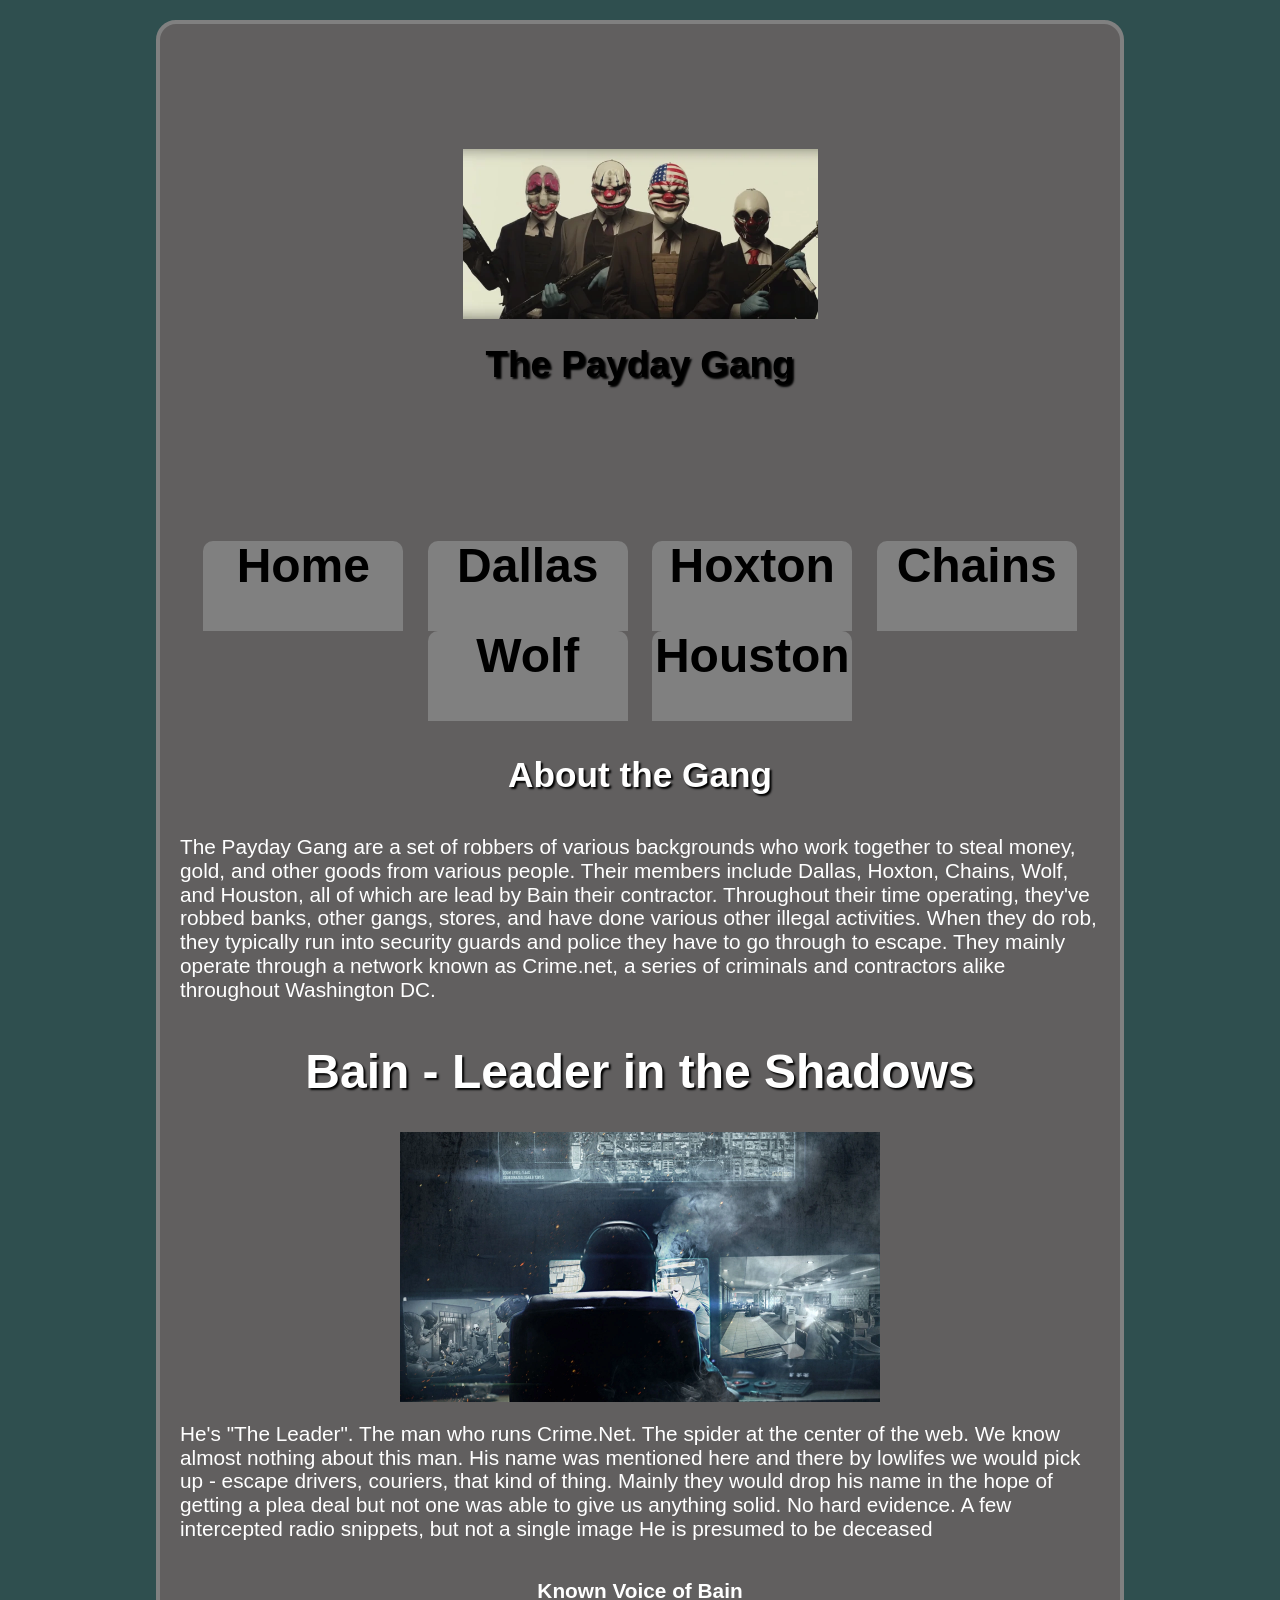
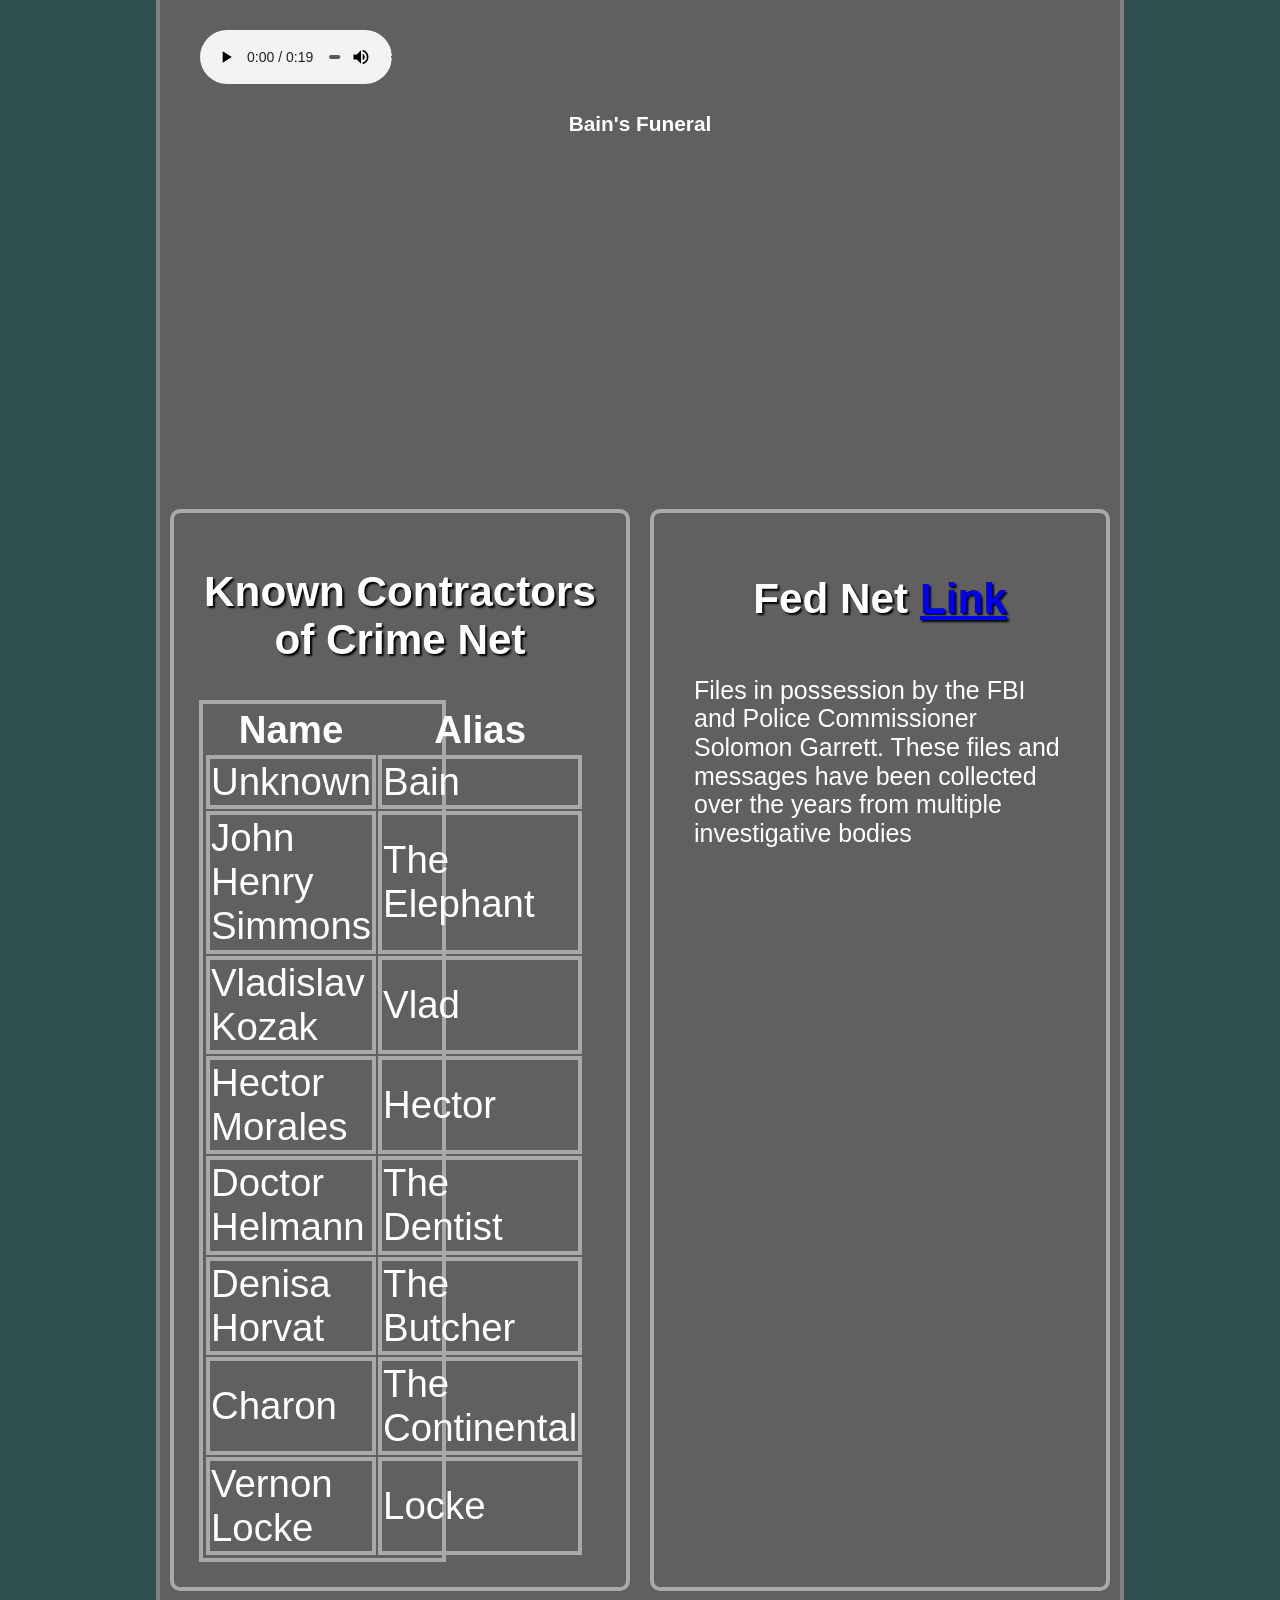
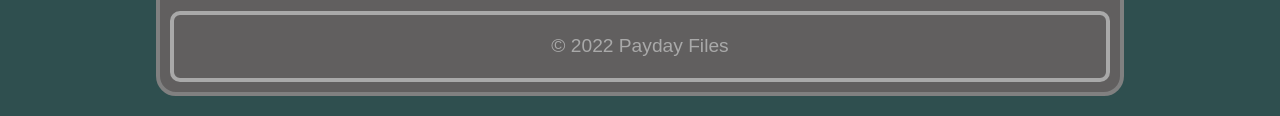
<file: Final Project/Index.html>
<!DOCTYPE html>
<html lang="en">
<head>
    <meta charset="UTF-8">
    <meta http-equiv="X-UA-Compatible" content="IE=edge">
    <meta name="viewport" content="width=device-width, initial-scale=1.0">
    <title>Document</title>
    <link rel="shortcut icon" type="image/x-icon" href="images/favicon.ico">
    <link rel="stylesheet" href="CSS/normalize.css">
    <link rel="stylesheet" href="CSS/styles.css">
    <link rel="preconnect" href="https://fonts.googleapis.com">
<link rel="preconnect" href="https://fonts.gstatic.com" crossorigin>
<link href="https://fonts.googleapis.com/css2?family=Roboto+Mono:wght@200&display=swap" rel="stylesheet">
</head>
<body>
    <div id="container">
        <header>
            <div class="top">
            <img src="images/Payday_2_Gang.webp" alt="The Gang">
        </div>
            <h1>The Payday Gang</h1>
        </header>
        <Nav>
            <a class="active" href="Index.html">Home</a>
            <a href="Dallas.html">Dallas</a>
            <a href="Hoxton.html">Hoxton</a>
            <a href="Chains.html">Chains</a>
            <a href="Wolf.html">Wolf</a>
            <a href="Houston.html">Houston</a>

    
        </Nav>
        <div id="upper_flex">
    <main>
            <h2>About the Gang</h2>
            <p>The Payday Gang are a set of robbers of various backgrounds who work together to steal money, gold, and other goods from various people. Their members include Dallas, Hoxton, Chains, Wolf, and Houston, all of which are lead by Bain their contractor. Throughout their time operating, they've robbed banks, other gangs, stores, and have done various other illegal activities. When they do rob, they typically run into security guards and police they have to go through to escape. They mainly operate through a network known as Crime.net, a series of criminals and contractors alike throughout Washington DC.</p>
      
            <h1>Bain - Leader in the Shadows</h1>
            <img src="images/Bain1.webp" alt="The Mastermind">
    
            <p>He's "The Leader". The man who runs Crime.Net. The spider at the center of the web. We know almost nothing about this man. His name was mentioned here and there by lowlifes we would pick up - escape drivers, couriers, that kind of thing. Mainly they would drop his name in the hope of getting a plea deal but not one was able to give us anything solid. No hard evidence. A few intercepted radio snippets, but not a single image

                He is presumed to be deceased
            </p>
    
            <h4>Known Voice of Bain</h4>

            <audio src="Audio/Bainquote.mp3" controls></audio>

            <h4>Bain's Funeral</h4>
            <iframe width="560" height="315" src="https://www.youtube.com/embed/lRUgrEwrlAU" title="YouTube video player" frameborder="0" allow="accelerometer; autoplay; clipboard-write; encrypted-media; gyroscope; picture-in-picture" allowfullscreen></iframe>
     
        </div>

        <div id="lower_flex">
            <div class="col">

            <h2>Known Contractors of Crime Net</h2>
           
            <table>
             <tr>
                <th>Name</th>
                <th>Alias</th>
            </tr>

            <tr>
                <td>Unknown</td>
                <td>Bain</td>
            </tr>

            <tr>
                <td>John Henry Simmons</td>
                <td>The Elephant</td>
            </tr>
            <tr>
                <td>Vladislav Kozak</td>
                <td>Vlad</td>
            </tr>

            <tr>
                <td>Hector Morales</td>
                <td>Hector</td>
            </tr>

            <tr>
                <td>Doctor Helmann</td>
                <td>The Dentist</td>
            </tr>

            <tr>
                <td>Denisa Horvat</td>
                <td>The Butcher</td>
            </tr>

            <tr>
                <td>Charon</td>
                <td>The Continental</td>
            </tr>

            <tr>
                <td>Vernon Locke</td>
                <td>Locke</td>
            </tr>
            </table>
        </div>

                <div class="col">

            <h3> Fed Net <a href="http://fbi.paydaythegame.com">Link</a>
            </h3> 
            <p>Files in possession by the FBI and Police Commissioner Solomon Garrett. These files and messages have been collected over the years from multiple investigative bodies</p>
              </div>
        </div>

     </main>
        <footer>&copy; 2022 Payday Files</footer>
        </div>
        
    
</body>
</html>
</file>
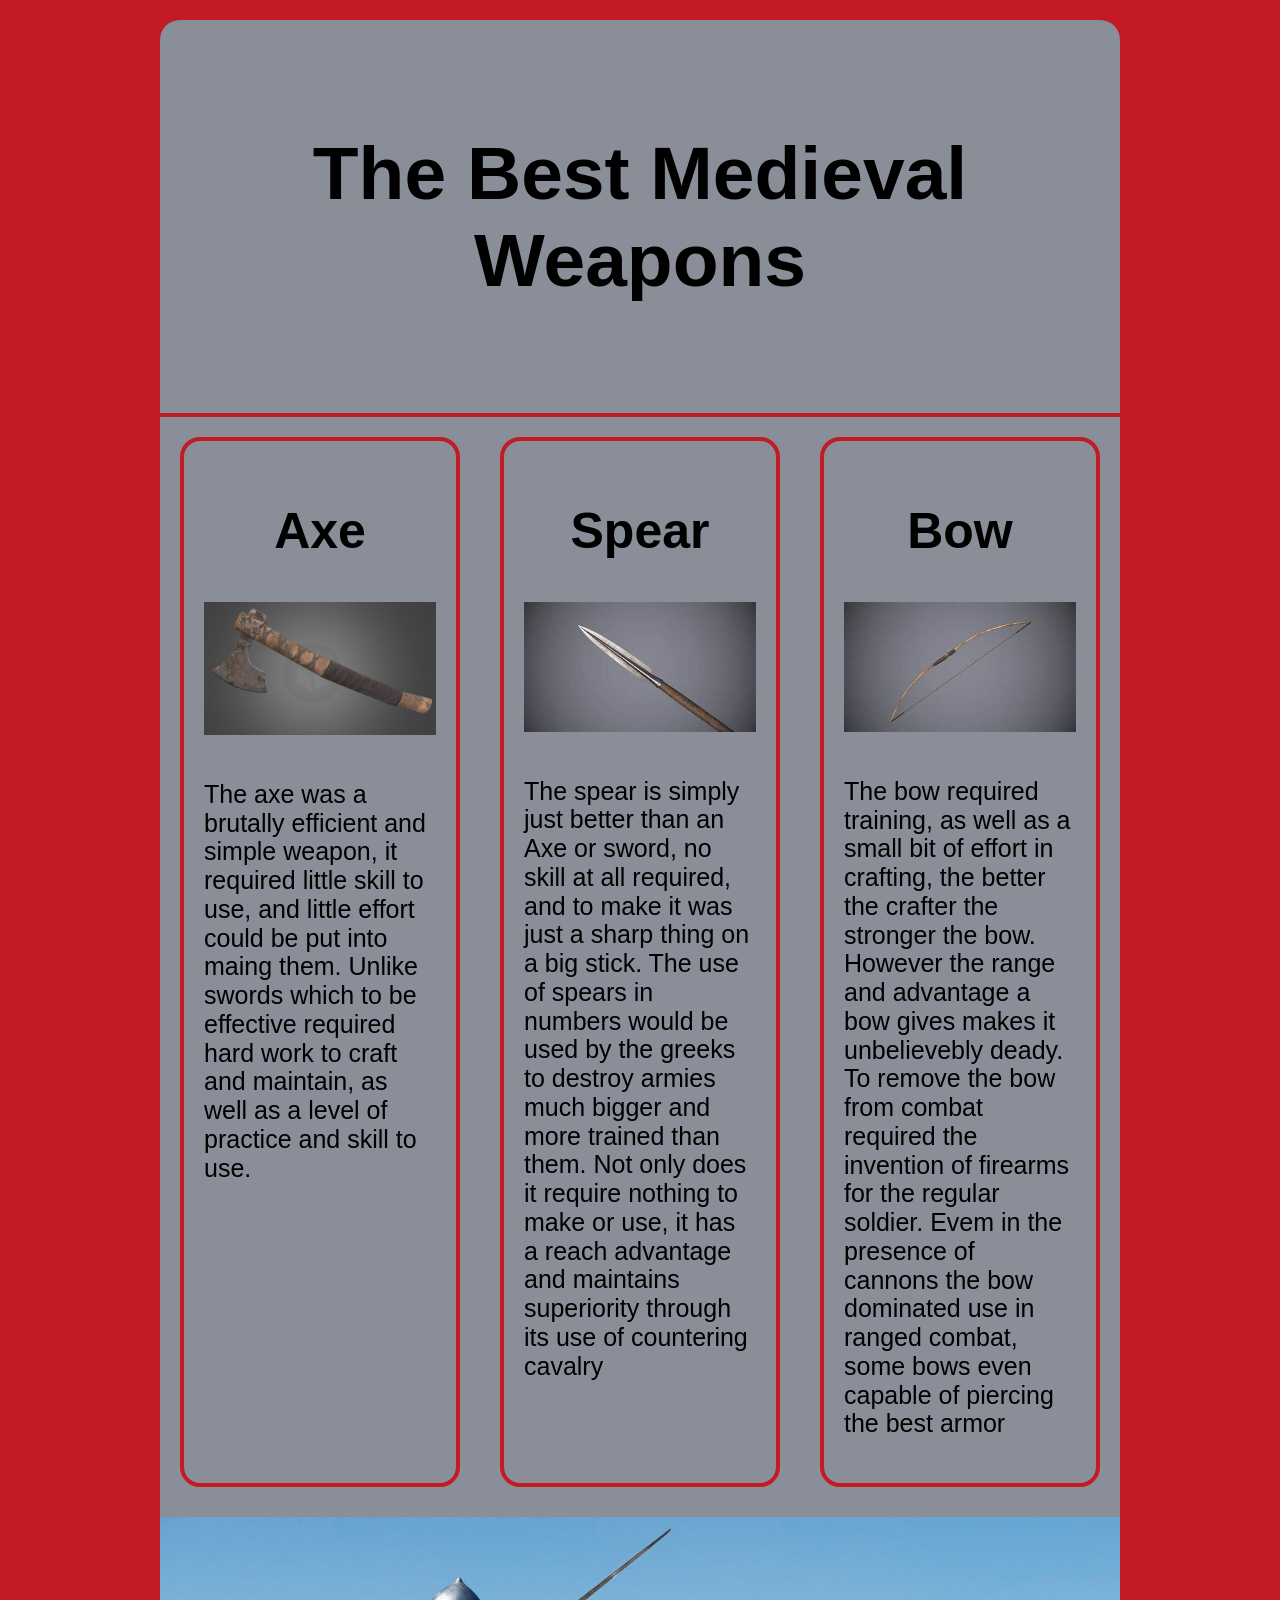
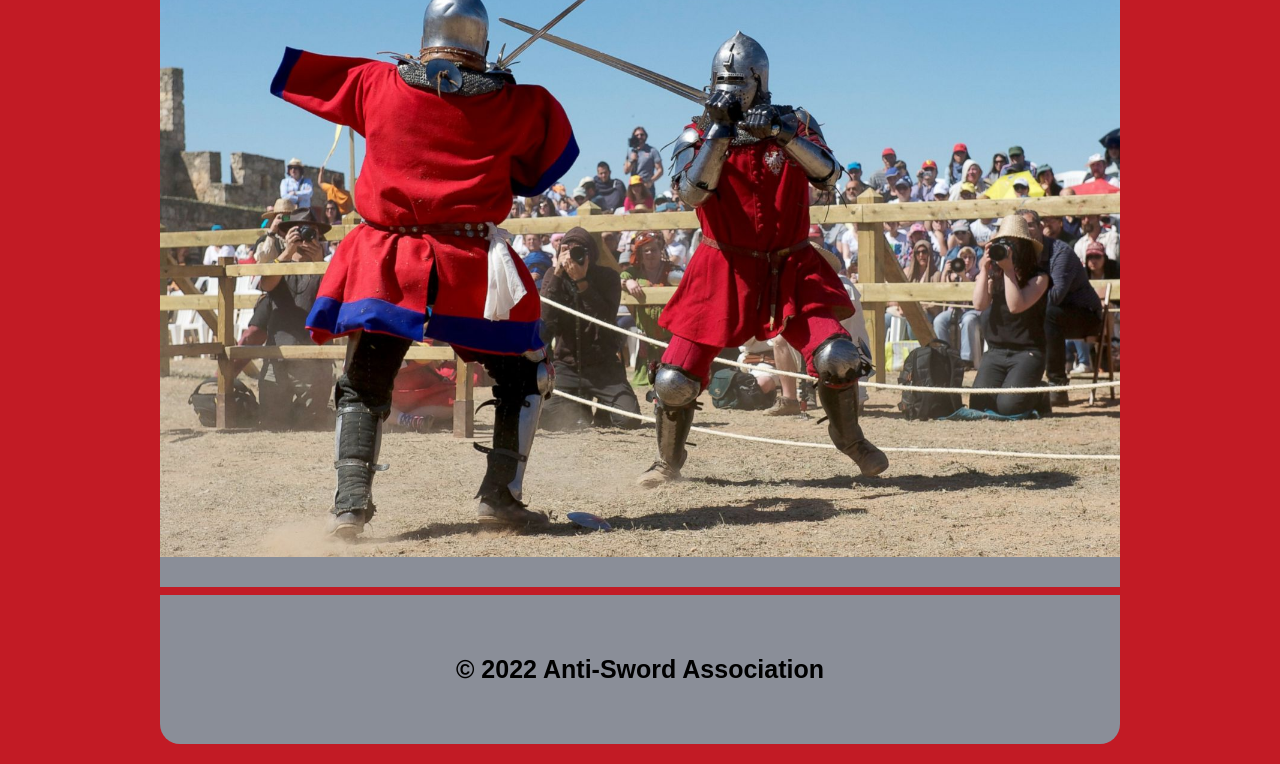
<file: lecture3/index.html>
<!DOCTYPE html>
<html lang="en">
<head>
    <title>CSS Flexbox</title>
    <meta charset="UTF-8">
    <meta http-equiv="X-UA-Compatible" content="IE=edge">
    <meta name="viewport" content="width=device-width, initial-scale=1.0">
    <link rel="preconnect" href="https://fonts.googleapis.com">
    <link rel="preconnect" href="https://fonts.gstatic.com" crossorigin>
    <link href="https://fonts.googleapis.com/css2?family=Rubik:wght@300&display=swap" rel="stylesheet">
    <link rel="stylesheet" href="css/normalize.css">
    <link rel="stylesheet" href="css/styles.css">
</head>
<body>
    <div id="container">
        <header>
            <h1>The Best Medieval Weapons</h1>
        </header>
        <main>
            <div id="flex">
              <div class="col" >
                  <h2>Axe</h2>
                  <img src="images/Axe.jpg" alt="Axe">
                  <p>The axe was a brutally efficient and simple weapon, it required little skill to use, and little effort could be put into maing them. Unlike swords which to be effective required hard work to craft and maintain, as well as a level of practice and skill to use.   </p>
              </div>  
              <div class="col" >
                <h2>Spear</h2>
                <img src="images/spear.jpg" alt="Spear">
                <p>The spear is simply just better than an Axe or sword, no skill at all required, and to make it was just a sharp thing on a big stick. The use of spears in numbers would be used by the greeks to destroy armies much bigger and more trained than them. Not only does it require nothing to make or use, it has a reach advantage and maintains superiority through its use of countering cavalry</p>
              </div>
              <div class="col" >
                <h2>Bow</h2>
                <img src="images/th.jpg" alt="Bow">
                <p>The bow required training, as well as a small bit of effort in crafting, the better the crafter the stronger the bow. However the range and advantage a bow gives makes it unbelievebly deady. To remove the bow from combat required the invention of firearms for the regular soldier. Evem in the presence of cannons the bow dominated use in ranged combat, some bows even capable of piercing the best armor</p>
              </div>
            </div>
            <img class="main img" src="images/Battle.jpg" alt="Battle">
        </main>
        <Footer>
            &copy; 2022 Anti-Sword Association
        </Footer>
    </div>

</body>
</html>
</file>
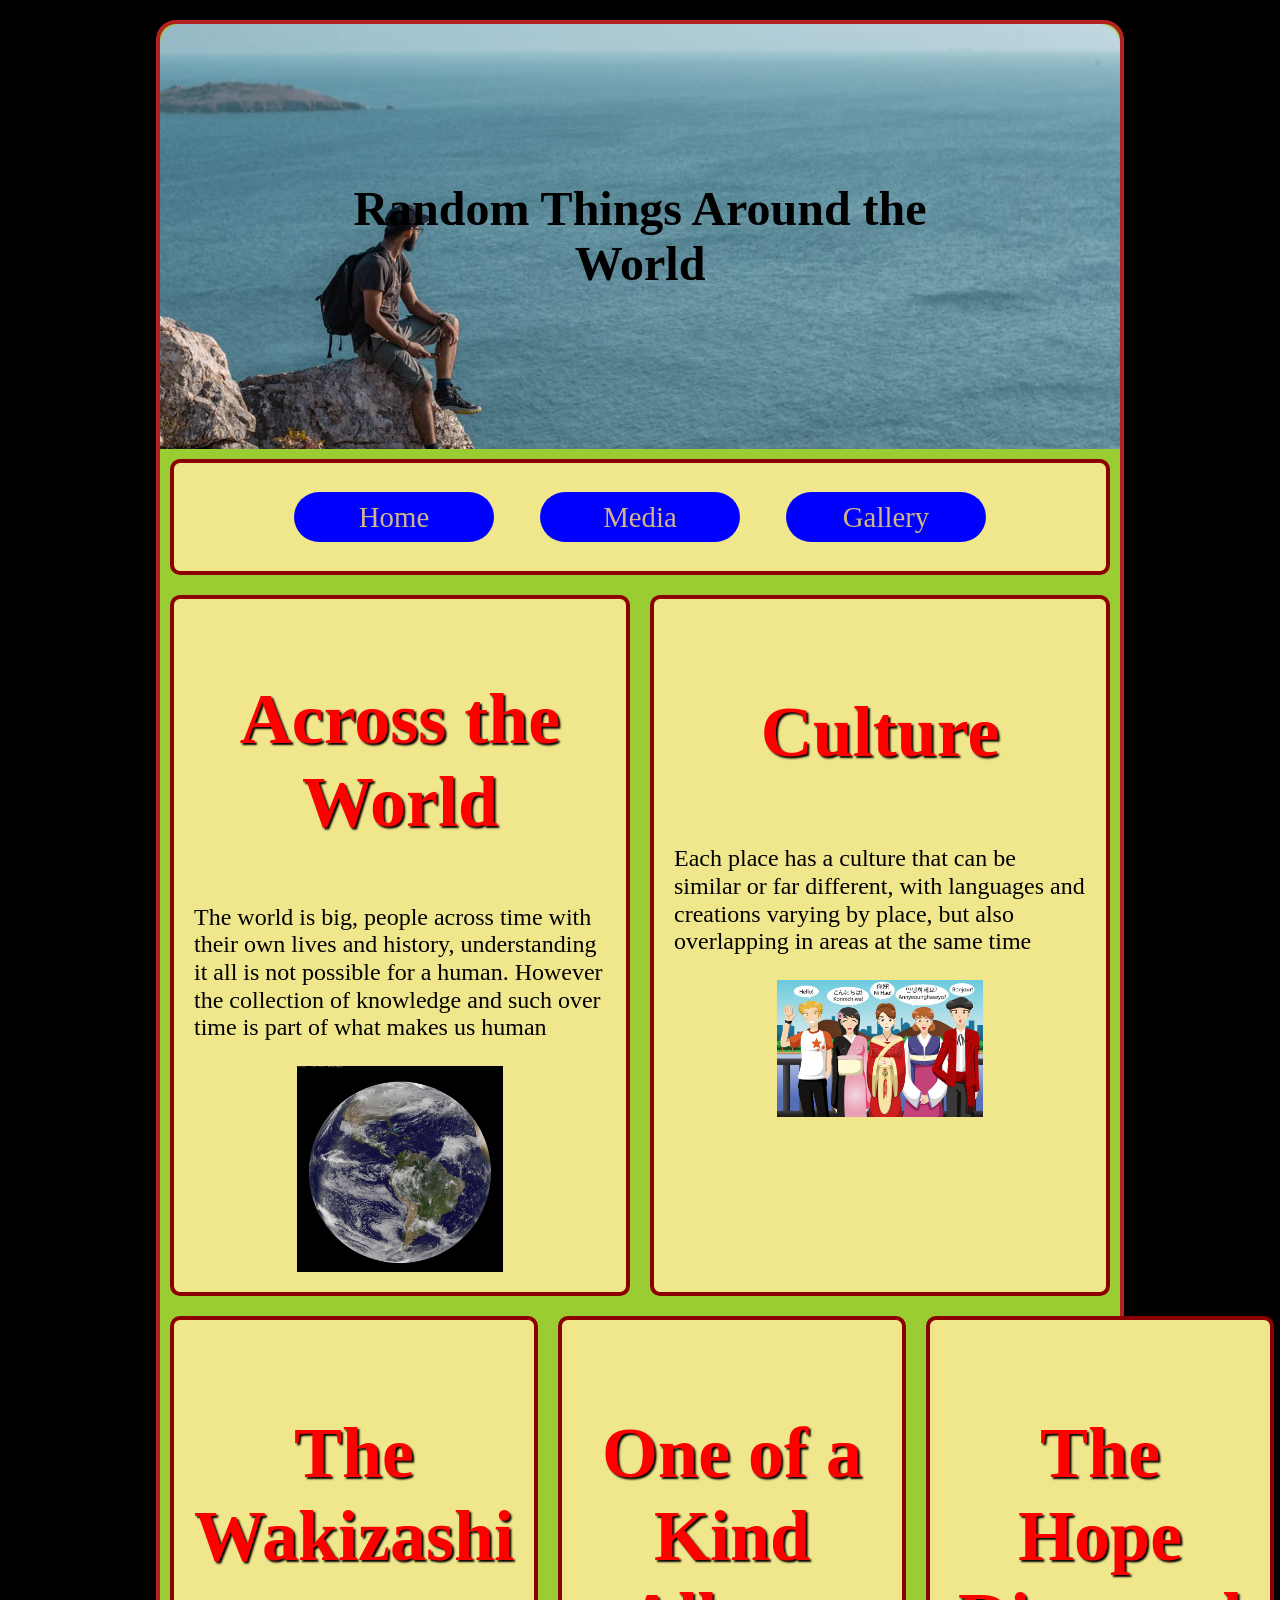
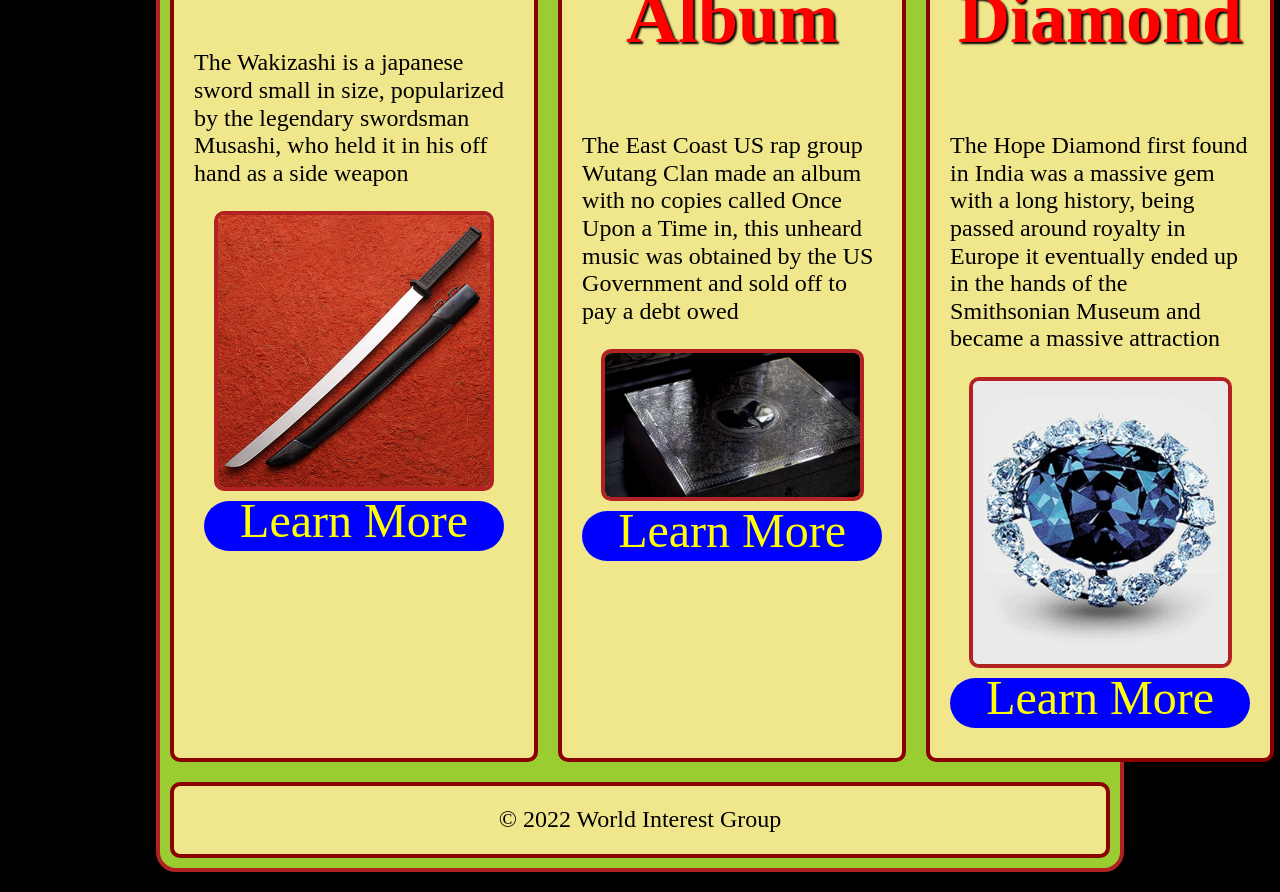
<file: lecture4/Index.html>
<!DOCTYPE html>
<html lang="en">
<head>
    <meta charset="UTF-8">
    <meta http-equiv="X-UA-Compatible" content="IE=edge">
    <meta name="viewport" content="width=device-width, initial-scale=1.0">
    <title>Random Things Around The World</title>
    <link rel="stylesheet" href="CSS/normalize.css">
    <link rel="stylesheet" href="CSS/styles.css">
</head>
<body>
    <div id="container">
    <header>
        <h1>Random Things Around the World</h1>
    </header>
    <nav>
        <ul>
            <li><a href="Index.html">Home</a></li>
            <li><a href="Media.html">Media</a></li>
            <li><a href="Gallery.html">Gallery</a></li>
        </ul>
    </nav>
    <main>
        <div id="upper_flex">
            <section>
                <h2>Across the World</h2>
                <p>The world is big, people across time with their own lives and history, understanding it all is not possible for a human. However the collection of knowledge and such over time is part of what makes us human</p>
                <img src="images/earth.jpg" alt="World">
            </section>
            <aside>
                <h3>Culture</h3>
                <p>Each place has a culture that can be similar or far different, with languages and creations varying by place, but also overlapping in areas at the same time</p>
                <img src="images/Culture.jpg" alt="Humanity">
            </aside>
        </div>

        <div id="lower_flex">
            <div class="col">
                <h3>The Wakizashi</h3>
                <p>The Wakizashi is a japanese sword small in size, popularized by the legendary swordsman Musashi, who held it in his off hand as a side weapon</p>
                <img src="images/wakizashi.jpeg" alt="Sword">
                <a class="button" href="Media.html">Learn More</a>
            </div>
            <div class="col">
                <h3>One of a Kind Album</h3>
                <p>The East Coast US rap group Wutang Clan made an album with no copies called Once Upon a Time in, this unheard music was obtained by the US Government and sold off to pay a debt owed </p>
                <img src="images/wutang.jpg" alt="Rap">
                <a class="button" href="Media.html">Learn More</a>
            </div>
            <div class="col">
                <h3>The Hope Diamond</h3>
                <p>The Hope Diamond first found in India was a massive gem with a long history, being passed around royalty in Europe it eventually ended up in the hands of the Smithsonian Museum and became a massive attraction</p>
                <img src="images/Hope.jpg" alt="Diamond">
                <a class="button" href="Media.html">Learn More</a>
            </div>
        </div>
        </main>
        <footer>&copy; 2022 World Interest Group</footer>
    </div>
</body>
</html>
</file>
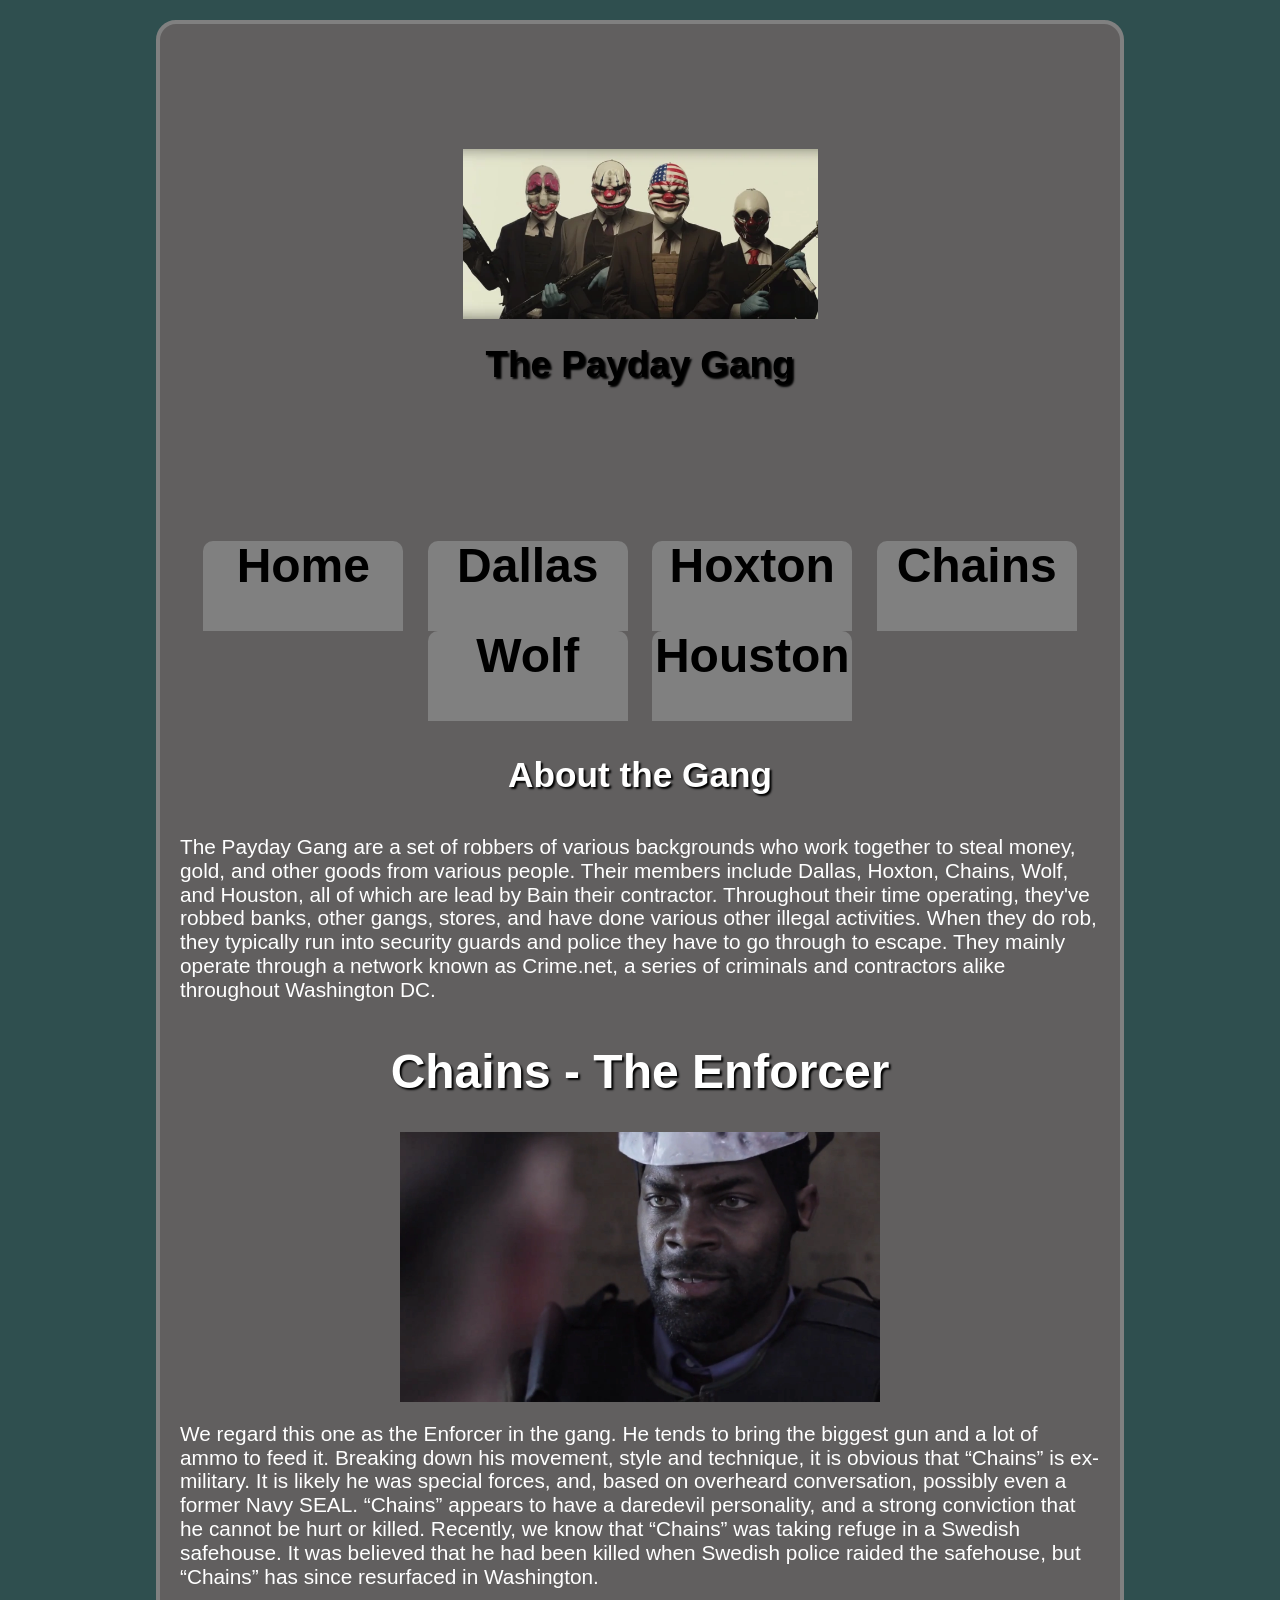
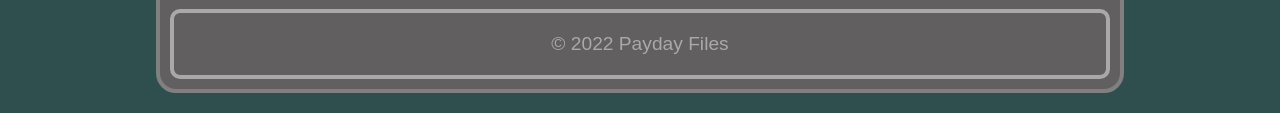
<file: Final Project/Chains.html>
<!DOCTYPE html>
<html lang="en">
<head>
    <meta charset="UTF-8">
    <meta http-equiv="X-UA-Compatible" content="IE=edge">
    <meta name="viewport" content="width=device-width, initial-scale=1.0">
    <title>Document</title>
    <link rel="shortcut icon" type="image/x-icon" href="images/favicon.ico">
    <link rel="stylesheet" href="CSS/normalize.css">
    <link rel="stylesheet" href="CSS/styles.css">
    <link rel="preconnect" href="https://fonts.googleapis.com">
<link rel="preconnect" href="https://fonts.gstatic.com" crossorigin>
<link href="https://fonts.googleapis.com/css2?family=Roboto+Mono:wght@200&display=swap" rel="stylesheet">
</head>
<body>
    <div id="container">
        <header>
            <img src="images/Payday_2_Gang.webp" alt="The Gang">
            <h1>The Payday Gang</h1>
        </header>
        <Nav>
            <a href="Index.html">Home</a>
            <a href="Dallas.html">Dallas</a>
            <a href="Hoxton.html">Hoxton</a>
            <a class="active" href="Chains.html">Chains</a>
            <a href="Wolf.html">Wolf</a>
            <a href="Houston.html">Houston</a>
    
        </Nav>
        <main>
            <h2>About the Gang</h2>
            <p>The Payday Gang are a set of robbers of various backgrounds who work together to steal money, gold, and other goods from various people. Their members include Dallas, Hoxton, Chains, Wolf, and Houston, all of which are lead by Bain their contractor. Throughout their time operating, they've robbed banks, other gangs, stores, and have done various other illegal activities. When they do rob, they typically run into security guards and police they have to go through to escape. They mainly operate through a network known as Crime.net, a series of criminals and contractors alike throughout Washington DC.</p>
    
            <h1>Chains - The Enforcer</h1>

            <div id="Images">

            <img src="images/Chainsweb.webp" alt="The Mastermind">
    
        </div>


            <p>We regard this one as the Enforcer in the gang. He tends to bring the biggest gun and a lot of ammo to feed it. Breaking down his movement, style and technique, it is obvious that “Chains” is ex-military. It is likely he was special forces, and, based on overheard conversation, possibly even a former Navy SEAL.

                “Chains” appears to have a daredevil personality, and a strong conviction that he cannot be hurt or killed.
                
                Recently, we know that “Chains” was taking refuge in a Swedish safehouse. It was believed that he had been killed when Swedish police raided the safehouse, but “Chains” has since resurfaced in Washington.</p>
        </main>
        <footer>&copy; 2022 Payday Files</footer>
        </div>
</body>
</html>
</file>
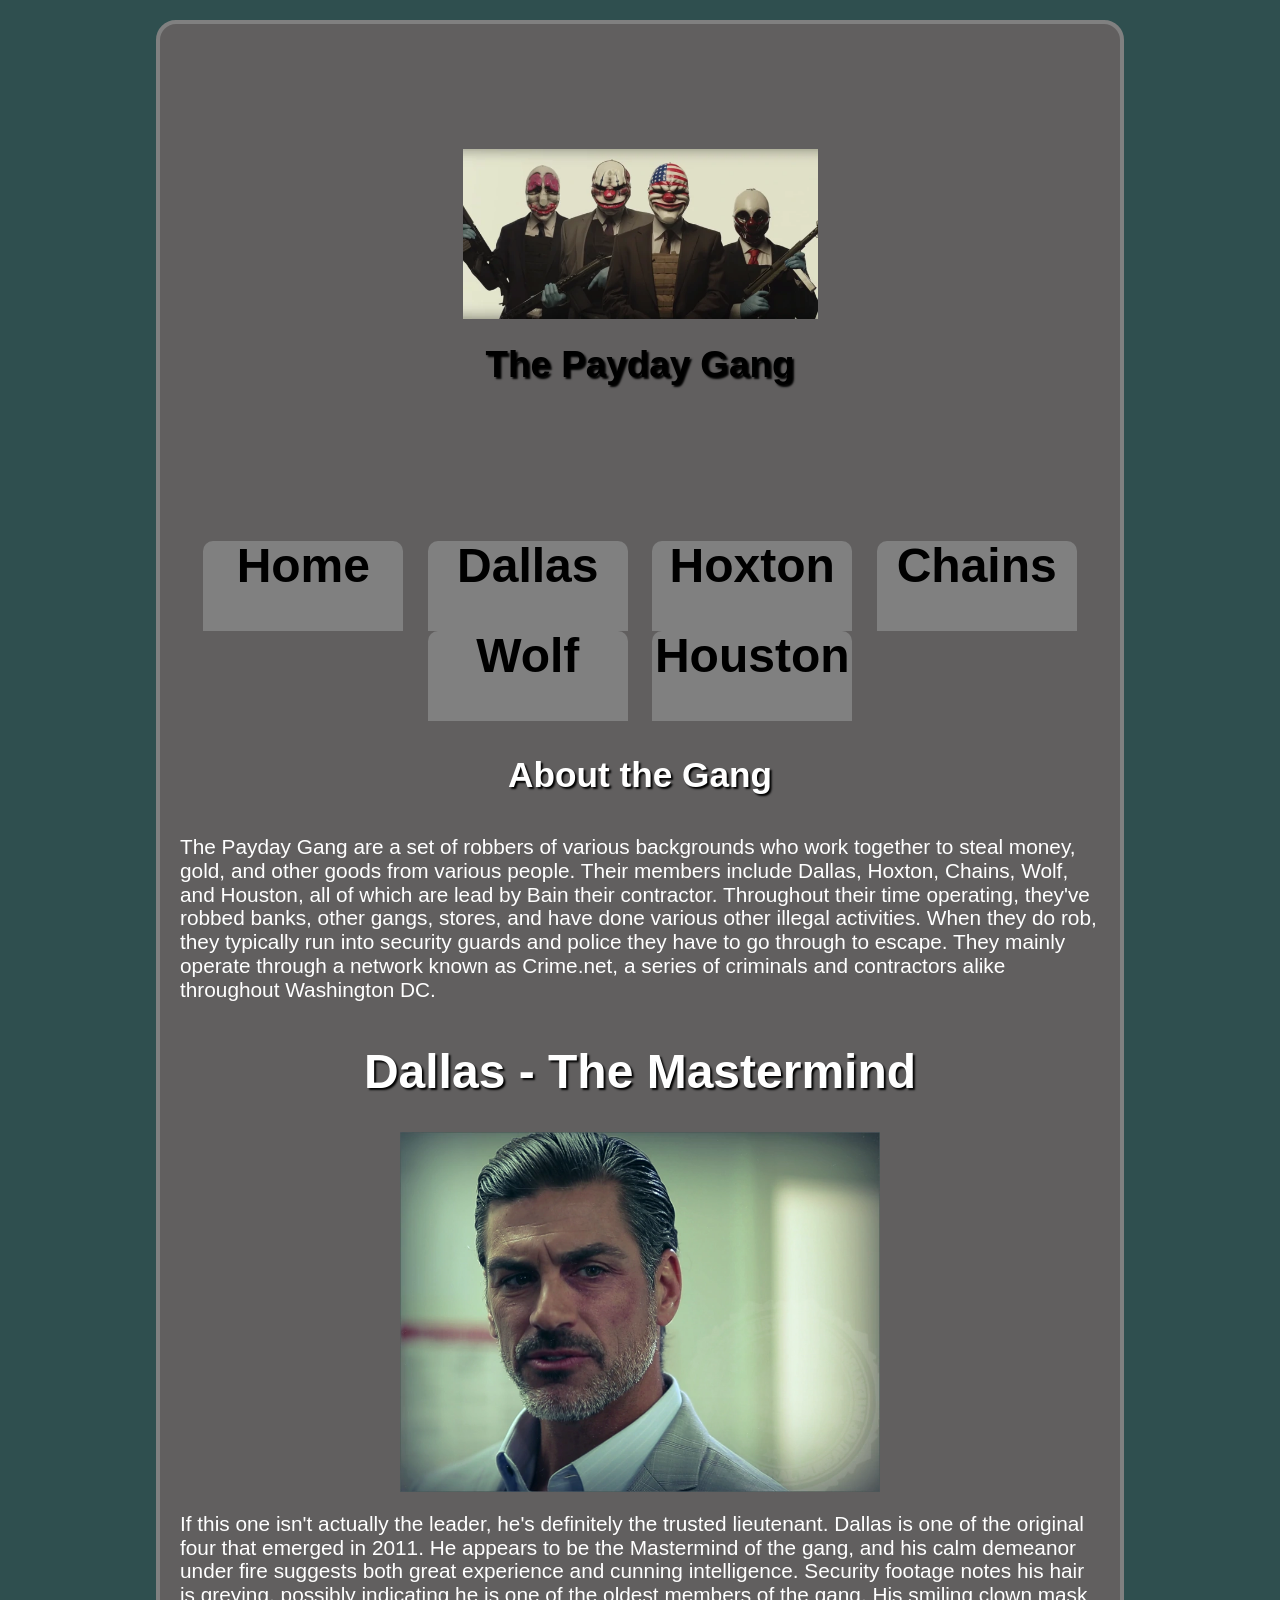
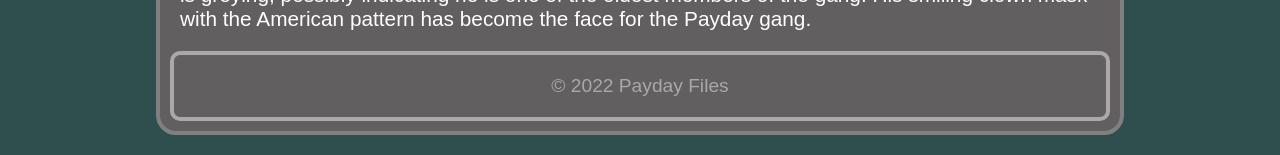
<file: Final Project/Dallas.html>
<!DOCTYPE html>
<html lang="en">
<head>
    <meta charset="UTF-8">
    <meta http-equiv="X-UA-Compatible" content="IE=edge">
    <meta name="viewport" content="width=device-width, initial-scale=1.0">
    <title>Document</title>
    <link rel="shortcut icon" type="image/x-icon" href="images/favicon.ico">
    <link rel="stylesheet" href="CSS/normalize.css">
    <link rel="stylesheet" href="CSS/styles.css">
    <link rel="preconnect" href="https://fonts.googleapis.com">
    <link rel="preconnect" href="https://fonts.gstatic.com" crossorigin>
    <link href="https://fonts.googleapis.com/css2?family=Roboto+Mono:wght@200&display=swap" rel="stylesheet">
</head>
<body>
    <div id="container">
        <header>
            <img src="images/Payday_2_Gang.webp" alt="The Gang">
            <h1>The Payday Gang</h1>
        </header>
        <Nav>
            <a href="Index.html">Home</a>
            <a class="active" href="Dallas.html">Dallas</a>
            <a href="Hoxton.html">Hoxton</a>
            <a href="Chains.html">Chains</a>
            <a href="Wolf.html">Wolf</a>
            <a href="Houston.html">Houston</a>

    
        </Nav>
        <main>
            <h2>About the Gang</h2>
            <p>The Payday Gang are a set of robbers of various backgrounds who work together to steal money, gold, and other goods from various people. Their members include Dallas, Hoxton, Chains, Wolf, and Houston, all of which are lead by Bain their contractor. Throughout their time operating, they've robbed banks, other gangs, stores, and have done various other illegal activities. When they do rob, they typically run into security guards and police they have to go through to escape. They mainly operate through a network known as Crime.net, a series of criminals and contractors alike throughout Washington DC.</p>
    
            <h1>Dallas - The Mastermind</h1>

            <img src="images/Dallas.webp" alt="The Mastermind">
    
        <p> If this one isn't actually the leader, he's definitely the trusted lieutenant. Dallas is one of the original four that emerged in 2011. He appears to be the Mastermind of the gang, and his calm demeanor under fire suggests both great experience and cunning intelligence.

         Security footage notes his hair is greying, possibly indicating he is one of the oldest members of the gang.
    
         His smiling clown mask with the American pattern has become the face for the Payday gang.</p>    
        </main>
        <footer>&copy; 2022 Payday Files</footer>
        </div>
</body>
</html>
</file>
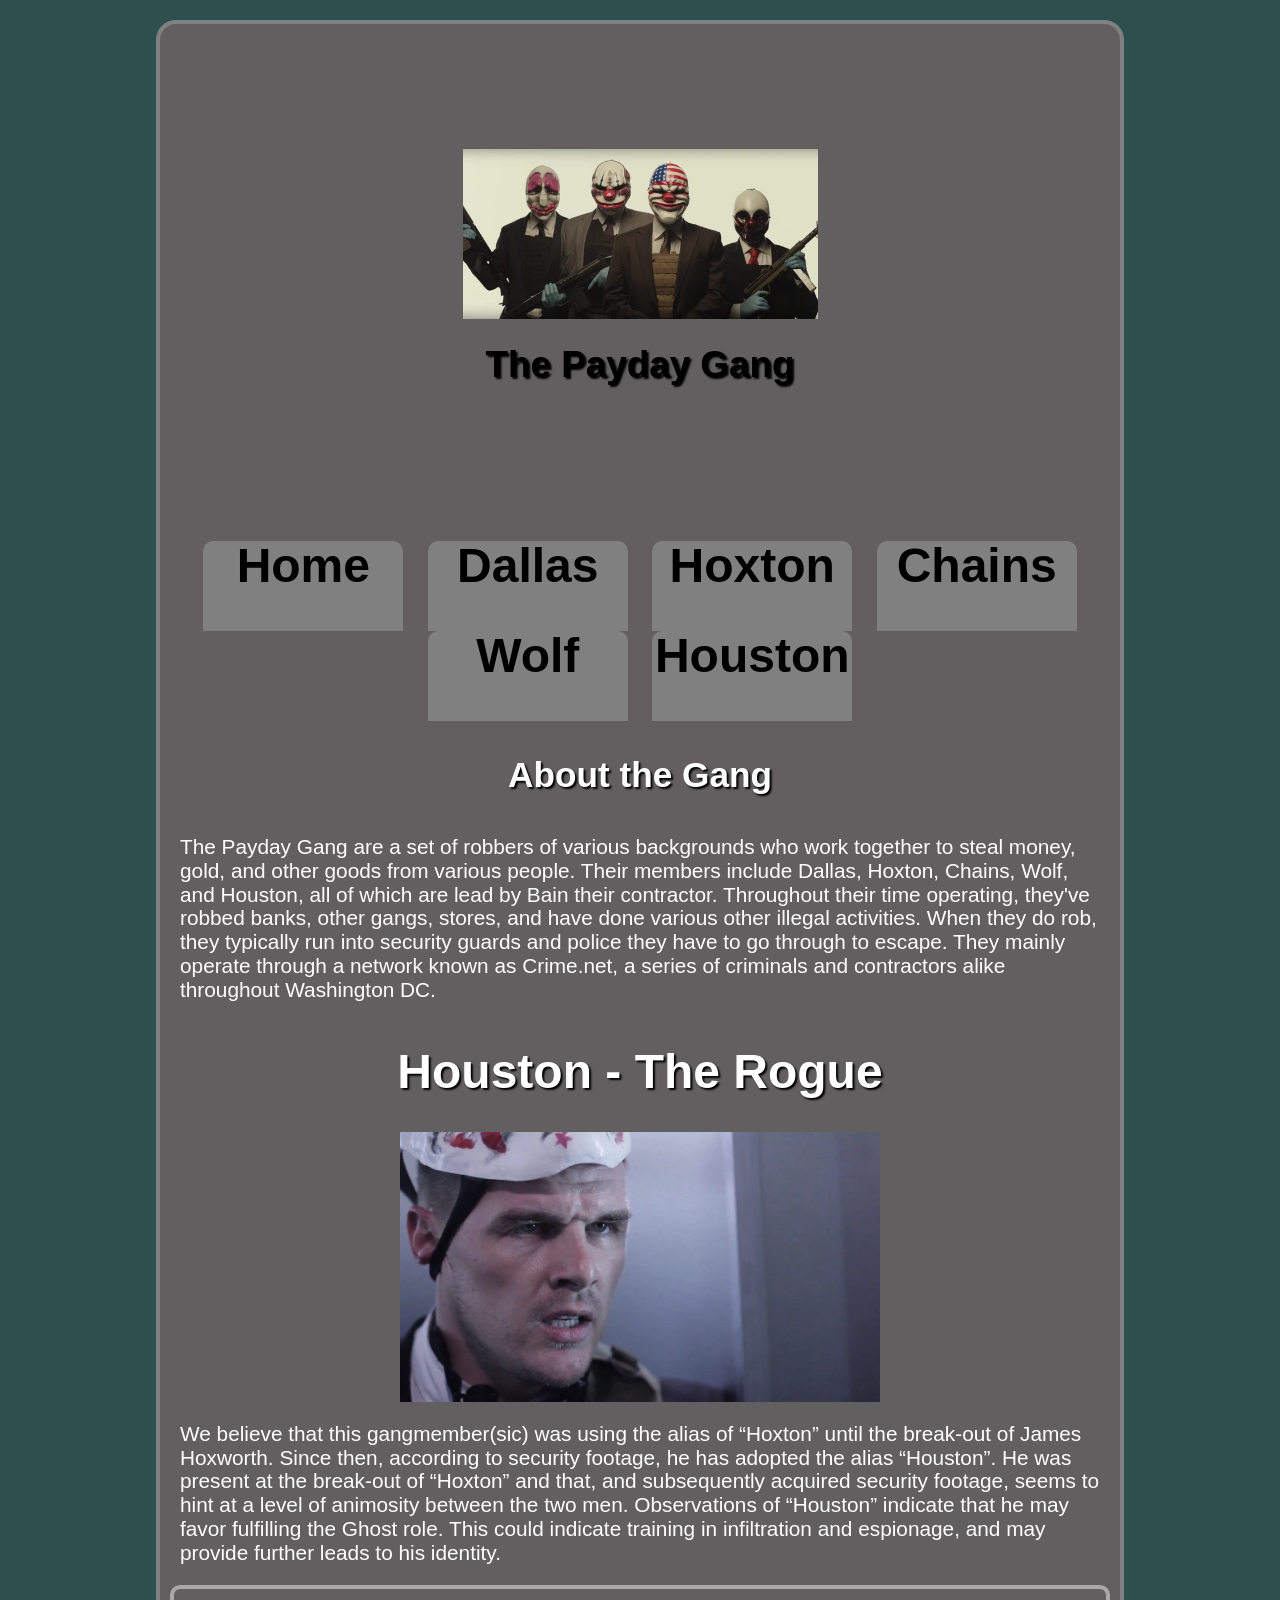
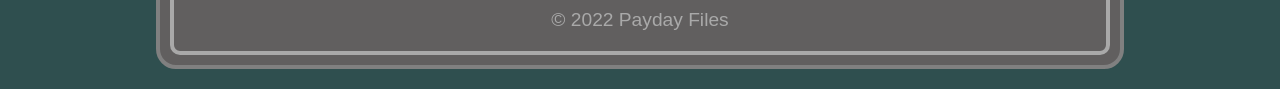
<file: Final Project/Houston.html>
<!DOCTYPE html>
<html lang="en">
<head>
    <meta charset="UTF-8">
    <meta http-equiv="X-UA-Compatible" content="IE=edge">
    <meta name="viewport" content="width=device-width, initial-scale=1.0">
    <title>Document</title>
    <link rel="shortcut icon" type="image/x-icon" href="images/favicon.ico">
    <link rel="stylesheet" href="CSS/normalize.css">
    <link rel="stylesheet" href="CSS/styles.css">
    <link rel="preconnect" href="https://fonts.googleapis.com">
<link rel="preconnect" href="https://fonts.gstatic.com" crossorigin>
<link href="https://fonts.googleapis.com/css2?family=Roboto+Mono:wght@200&display=swap" rel="stylesheet">

</head>
<body>
    <div id="container">
        <header>
            <img src="images/Payday_2_Gang.webp" alt="The Gang">
            <h1>The Payday Gang</h1>
        </header>
        <Nav>
            <a href="Index.html">Home</a>
            <a href="Dallas.html">Dallas</a>
            <a href="Hoxton.html">Hoxton</a>
            <a href="Chains.html">Chains</a>
            <a href="Wolf.html">Wolf</a>
            <a class="active" href="Houston.html">Houston</a>

    
        </Nav>
        <main>
            <h2>About the Gang</h2>
            <p>The Payday Gang are a set of robbers of various backgrounds who work together to steal money, gold, and other goods from various people. Their members include Dallas, Hoxton, Chains, Wolf, and Houston, all of which are lead by Bain their contractor. Throughout their time operating, they've robbed banks, other gangs, stores, and have done various other illegal activities. When they do rob, they typically run into security guards and police they have to go through to escape. They mainly operate through a network known as Crime.net, a series of criminals and contractors alike throughout Washington DC.</p>
    
            <h1>Houston - The Rogue</h1>

            <div id="Images">

            <img src="images/Houston.webp" alt="The Mastermind">
    
        </div>


            <p>We believe that this gangmember(sic) was using the alias of “Hoxton” until the break-out of James Hoxworth. Since then, according to security footage, he has adopted the alias “Houston”. He was present at the break-out of “Hoxton” and that, and subsequently acquired security footage, seems to hint at a level of animosity between the two men.

                Observations of “Houston” indicate that he may favor fulfilling the Ghost role. This could indicate training in infiltration and espionage, and may provide further leads to his identity.</p>
        </main>
        <footer>&copy; 2022 Payday Files</footer>
        </div>
</body>
</html>
</file>
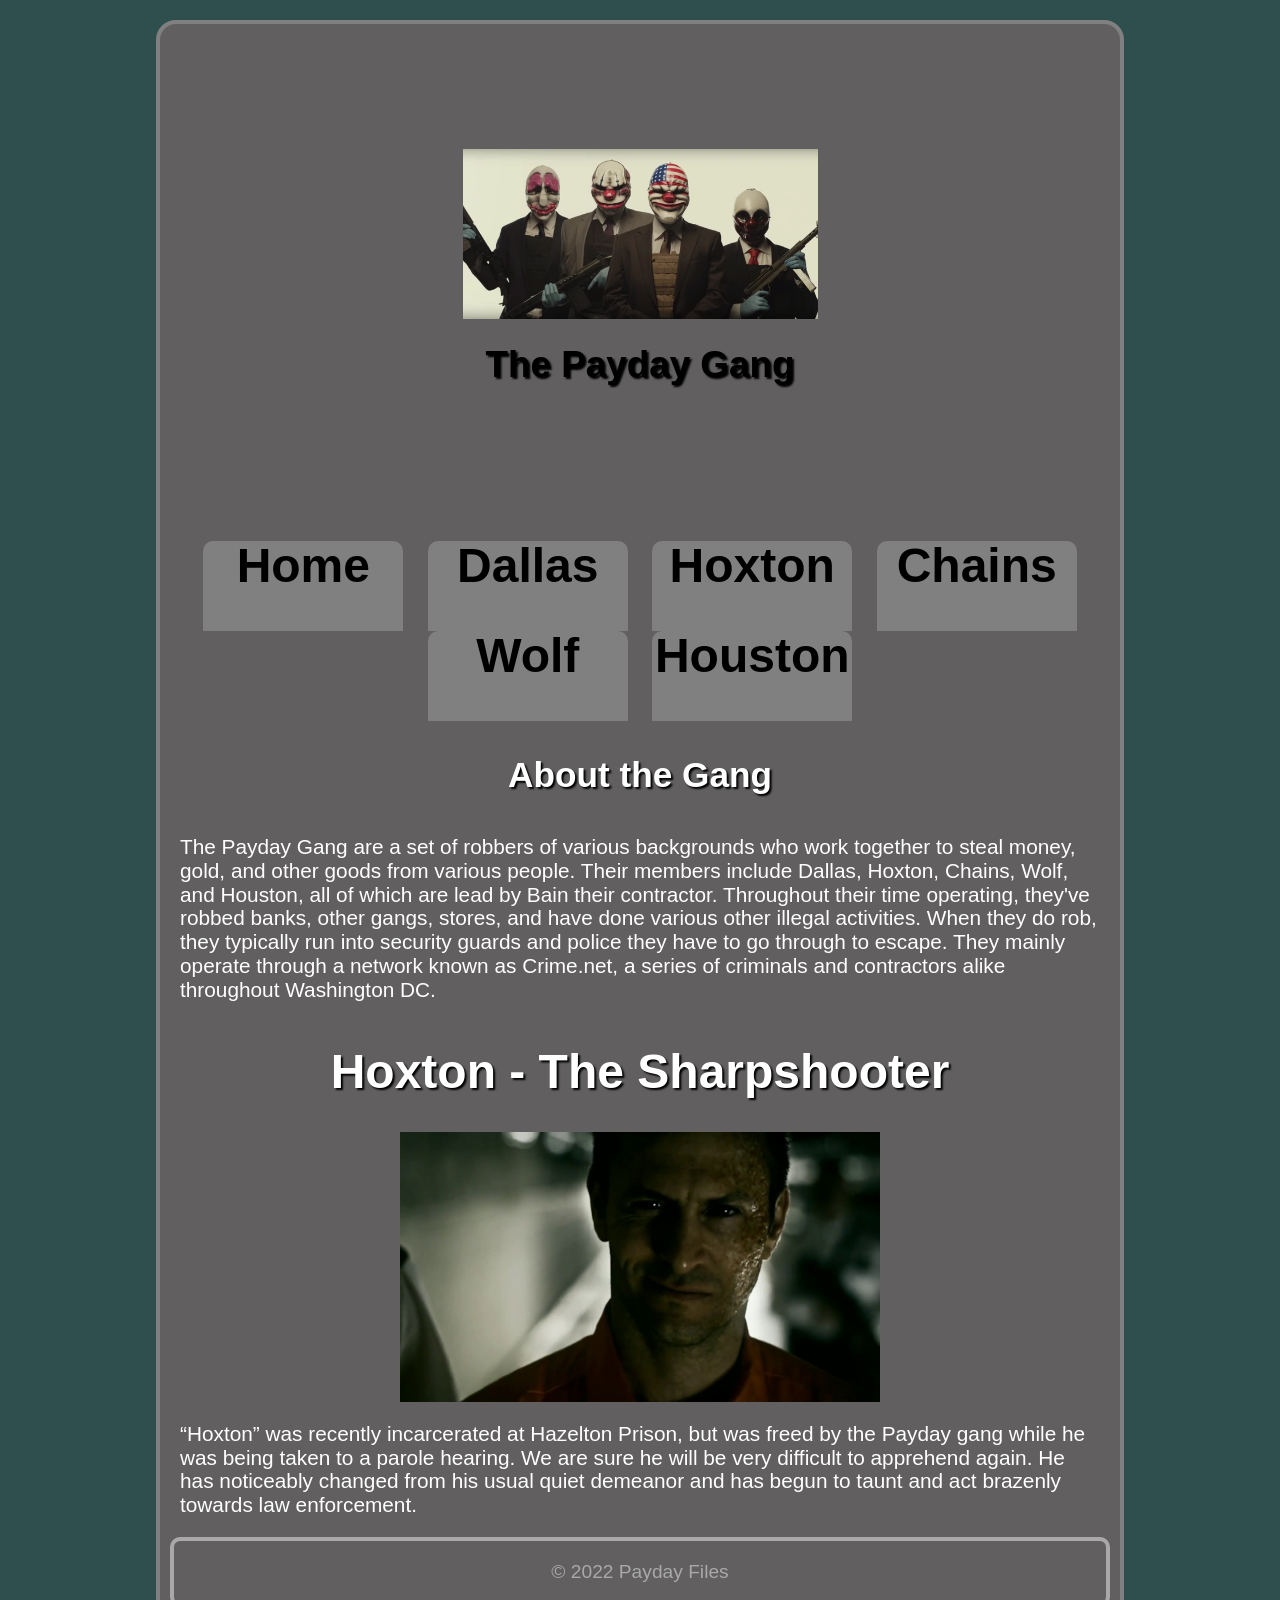
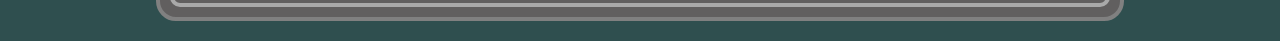
<file: Final Project/Hoxton.html>
<!DOCTYPE html>
<html lang="en">
<head>
    <meta charset="UTF-8">
    <meta http-equiv="X-UA-Compatible" content="IE=edge">
    <meta name="viewport" content="width=device-width, initial-scale=1.0">
    <title>Document</title>
    <link rel="shortcut icon" type="image/x-icon" href="images/favicon.ico">
    <link rel="stylesheet" href="CSS/normalize.css">
    <link rel="stylesheet" href="CSS/styles.css">
    <link rel="preconnect" href="https://fonts.googleapis.com">
<link rel="preconnect" href="https://fonts.gstatic.com" crossorigin>
<link href="https://fonts.googleapis.com/css2?family=Roboto+Mono:wght@200&display=swap" rel="stylesheet">

</head>
<body>
    <div id="container">
        <header>
            <img src="images/Payday_2_Gang.webp" alt="The Gang">
            <h1>The Payday Gang</h1>
        </header>
        <Nav>
            <a href="Index.html">Home</a>
            <a href="Dallas.html">Dallas</a>
            <a class="active" href="Hoxton.html">Hoxton</a>
            <a href="Chains.html">Chains</a>
            <a href="Wolf.html">Wolf</a>
            <a href="Houston.html">Houston</a>

    
        </Nav>
        <main>
            <h2>About the Gang</h2>
            <p>The Payday Gang are a set of robbers of various backgrounds who work together to steal money, gold, and other goods from various people. Their members include Dallas, Hoxton, Chains, Wolf, and Houston, all of which are lead by Bain their contractor. Throughout their time operating, they've robbed banks, other gangs, stores, and have done various other illegal activities. When they do rob, they typically run into security guards and police they have to go through to escape. They mainly operate through a network known as Crime.net, a series of criminals and contractors alike throughout Washington DC.</p>
    
            <h1>Hoxton - The Sharpshooter</h1>

            <div id="Images">

            <img src="images/Hoxton.jpg" alt="The Mastermind">
    
        </div>


        <p>“Hoxton” was recently incarcerated at Hazelton Prison, but was freed by the Payday gang while he was being taken to a parole hearing. We are sure he will be very difficult to apprehend again.
           
            He has noticeably changed from his usual quiet demeanor and has begun to taunt and act brazenly towards law enforcement.
        </p>    
        </main>
        <footer>&copy; 2022 Payday Files</footer>
        </div>
</body>
</html>
</file>
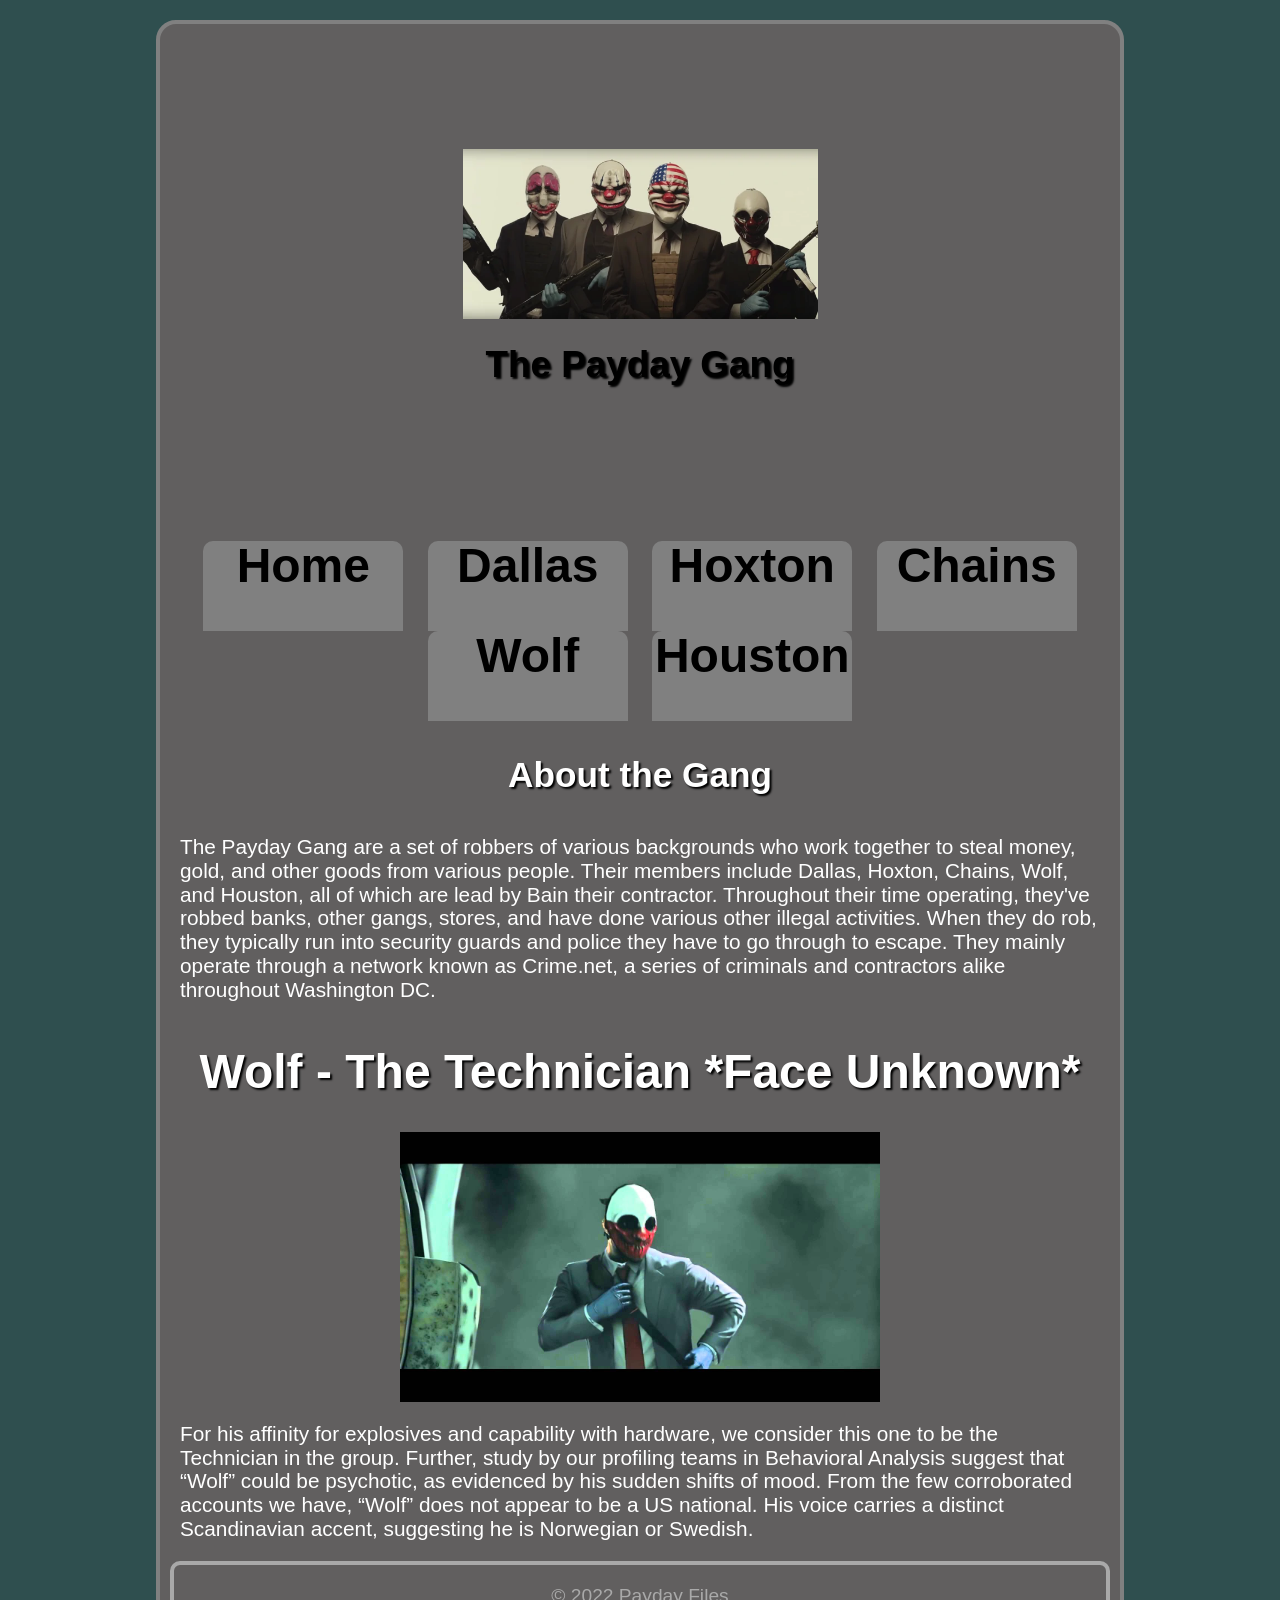
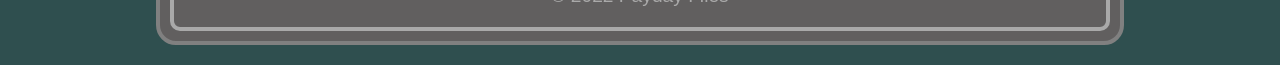
<file: Final Project/Wolf.html>
<!DOCTYPE html>
<html lang="en">
<head>
    <meta charset="UTF-8">
    <meta http-equiv="X-UA-Compatible" content="IE=edge">
    <meta name="viewport" content="width=device-width, initial-scale=1.0">
    <title>Document</title>
    <link rel="shortcut icon" type="image/x-icon" href="images/favicon.ico">
    <link rel="stylesheet" href="CSS/normalize.css">
    <link rel="stylesheet" href="CSS/styles.css">
    <link rel="preconnect" href="https://fonts.googleapis.com">
<link rel="preconnect" href="https://fonts.gstatic.com" crossorigin>
<link href="https://fonts.googleapis.com/css2?family=Roboto+Mono:wght@200&display=swap" rel="stylesheet">

</head>
<body>
    <div id="container">
        <header>
            <img src="images/Payday_2_Gang.webp" alt="The Gang">
            <h1>The Payday Gang</h1>
        </header>
        <Nav>
            <a href="Index.html">Home</a>
            <a href="Dallas.html">Dallas</a>
            <a href="Hoxton.html">Hoxton</a>
            <a href="Chains.html">Chains</a>
            <a class="active" href="Wolf.html">Wolf</a>
            <a href="Houston.html">Houston</a>

    
        </Nav>
        <main>
            <h2>About the Gang</h2>
            <p>The Payday Gang are a set of robbers of various backgrounds who work together to steal money, gold, and other goods from various people. Their members include Dallas, Hoxton, Chains, Wolf, and Houston, all of which are lead by Bain their contractor. Throughout their time operating, they've robbed banks, other gangs, stores, and have done various other illegal activities. When they do rob, they typically run into security guards and police they have to go through to escape. They mainly operate through a network known as Crime.net, a series of criminals and contractors alike throughout Washington DC.</p>
    
            <h1>Wolf - The Technician *Face Unknown*</h1>

            <div id="Images">

            <img src="images/wolf.jpg" alt="The Mastermind">
    
        </div>


            <p> For his affinity for explosives and capability with hardware, we consider this one to be the Technician in the group. Further, study by our profiling teams in Behavioral Analysis suggest that “Wolf” could be psychotic, as evidenced by his sudden shifts of mood.

                From the few corroborated accounts we have, “Wolf” does not appear to be a US national. His voice carries a distinct Scandinavian accent, suggesting he is Norwegian or Swedish.</p>
        </main>
        <footer>&copy; 2022 Payday Files</footer>
        </div>
</body>
</html>
</file>
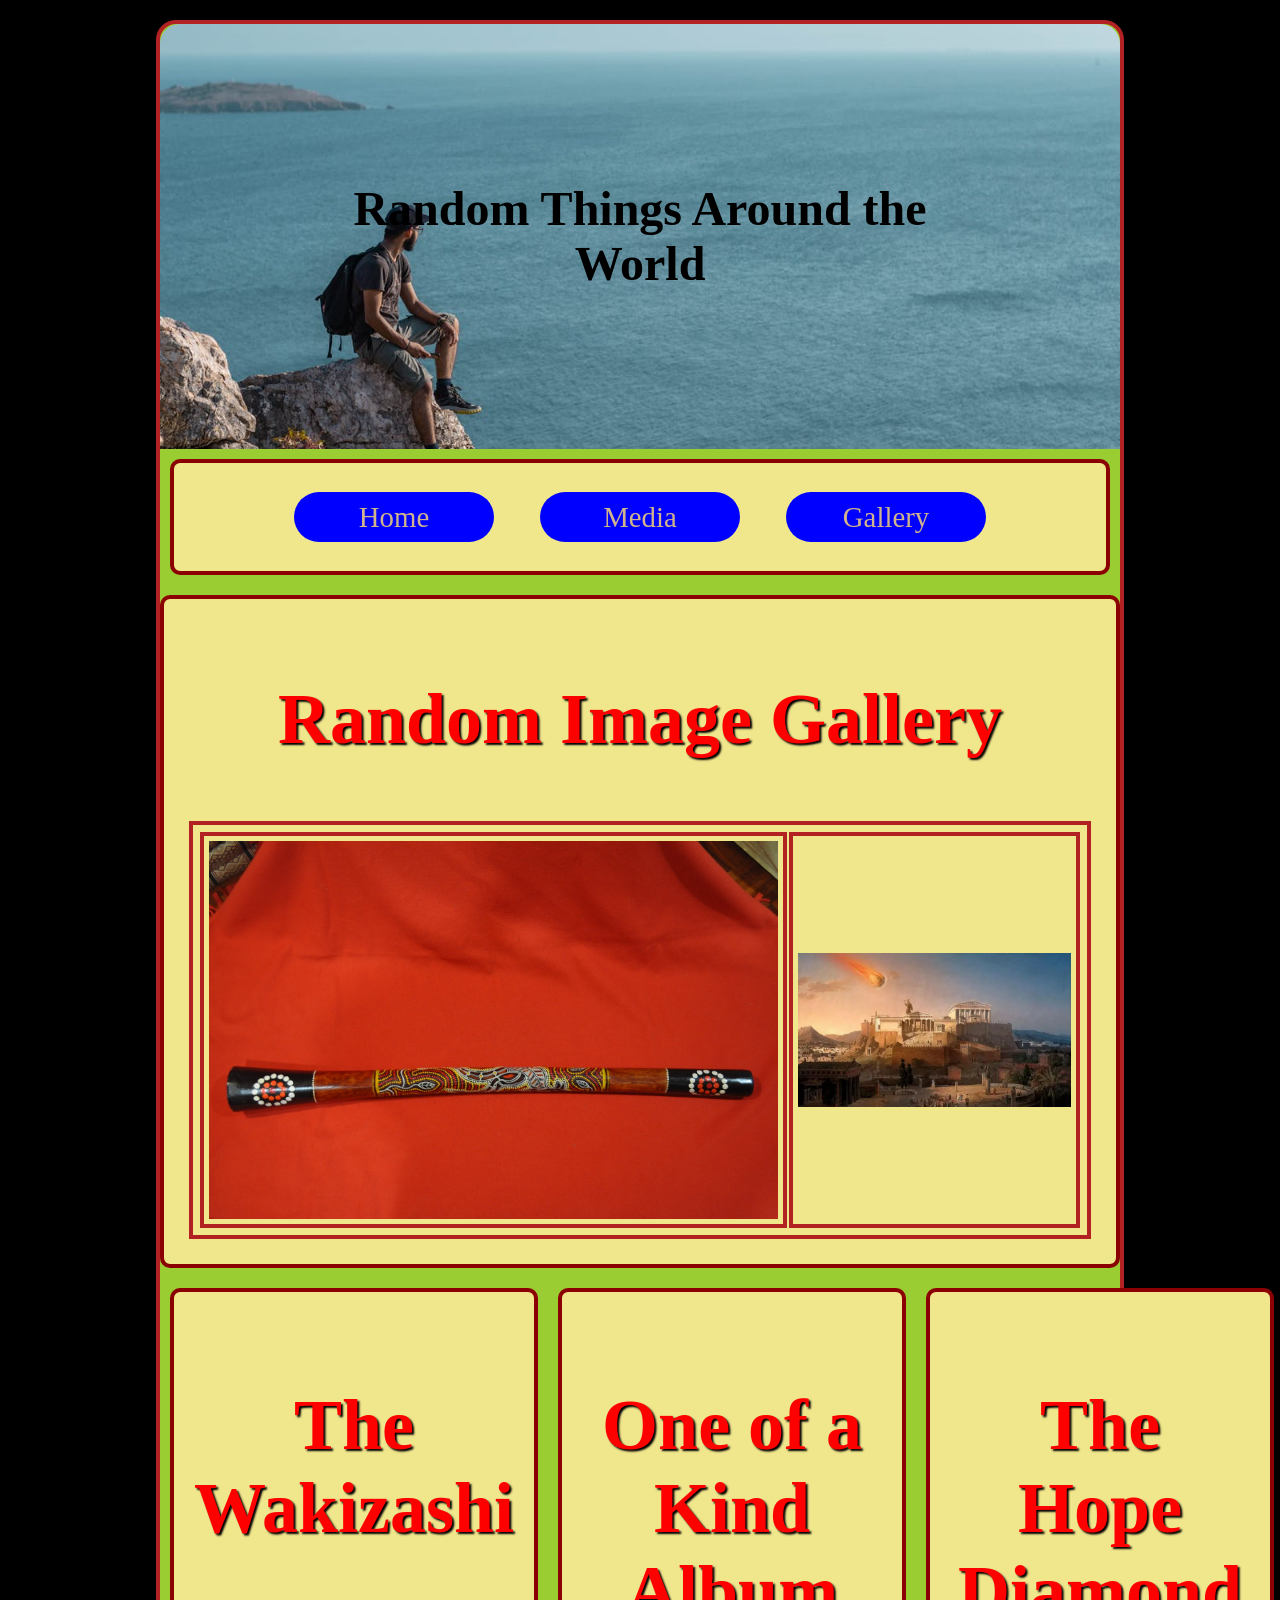
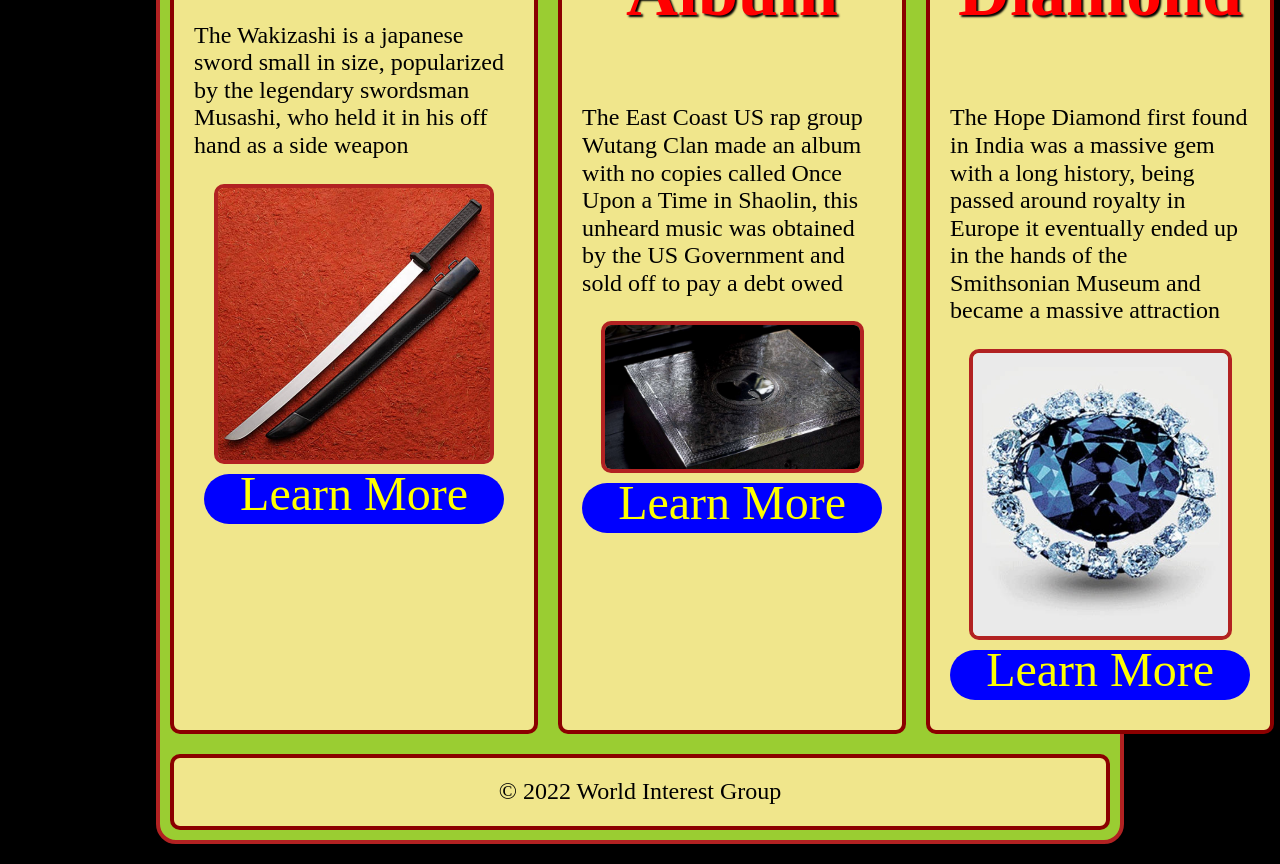
<file: lecture4/Gallery.html>
<!DOCTYPE html>
<html lang="en">
<head>
    <meta charset="UTF-8">
    <meta http-equiv="X-UA-Compatible" content="IE=edge">
    <meta name="viewport" content="width=device-width, initial-scale=1.0">
    <title>Random Things Around The World</title>
    <link rel="stylesheet" href="CSS/normalize.css">
    <link rel="stylesheet" href="CSS/styles.css">
</head>
<body>
    <div id="container">
    <header>
        <h1>Random Things Around the World</h1>
    </header>
    <nav>
        <ul>
            <li><a href="Index.html">Home</a></li>
            <li><a href="Media.html">Media</a></li>
            <li><a href="Gallery.html">Gallery</a></li>
        </ul>
    </nav>
    <main>
        <div id="upper_flex">
            <section class="single_col">
                <h2>Random Image Gallery</h2>

                <div class="gallery">
                    <img class="Gallery_img" src="images/didya.JPG" alt="">
                    <img class="Gallery_img" src="images/meteor.webp" alt="">
                </div>

                <table>
                    <tr>
                        <td><img src="images/didya.JPG" alt="golf-course"></td>
                        <td><img src="images/meteor.webp" alt="golf-course"></td>
                    </tr>
                </table>

            </section>
        </div>

        <div id="lower_flex">
            <div class="col">
                <h3>The Wakizashi</h3>
                <p>The Wakizashi is a japanese sword small in size, popularized by the legendary swordsman Musashi, who held it in his off hand as a side weapon</p>
                <img src="images/wakizashi.jpeg" alt="Sword">
                <a class="button" href="Media.html">Learn More</a>
            </div>
            <div class="col">
                <h3>One of a Kind Album</h3>
                <p>The East Coast US rap group Wutang Clan made an album with no copies called Once Upon a Time in Shaolin, this unheard music was obtained by the US Government and sold off to pay a debt owed </p>
                <img src="images/wutang.jpg" alt="Rap">
                <a class="button" href="Media.html">Learn More</a>
            </div>
            <div class="col">
                <h3>The Hope Diamond</h3>
                <p>The Hope Diamond first found in India was a massive gem with a long history, being passed around royalty in Europe it eventually ended up in the hands of the Smithsonian Museum and became a massive attraction</p>
                <img src="images/Hope.jpg" alt="Diamond">
                <a class="button" href="Media.html">Learn More</a>
            </div>
        </div>
        </main>
        <footer>&copy; 2022 World Interest Group</footer>
    </div>
</body>
</html>
</file>
<file: Final Project/CSS/styles.css>
/* GLobal Styles*/
body {
    background-color: darkslategray;
}

img {
    display: block;
    max-width: 50%;
    margin: 0 auto;
}

/* Mobile Styles */

#container {
    width: 100%;
    background-color: rgb(97, 95, 95);
    margin: 10px;
    color: white;
    font-family: -apple-system, BlinkMacSystemFont, 'Segoe UI', Roboto, Oxygen, Ubuntu, Cantarell, 'Open Sans', 'Helvetica Neue', sans-serif;
}

video {
width: 60%;
}

table, tr, td {
    border: 4px solid darkgrey;
    padding: 1px;
    margin: 5px;
    max-width: 60%;
}


h1 {
    text-align: center;
    text-shadow: 2px 2px 2px black;
    font-size: 3em;
}

#images {
min-width: 80%;
}

p {
    font-size: 1em;
    padding: 10px 10px 10px 10px;
    margin: 10px 10px 10px 10px;
}

table {
    font-size: 2em;
}

h4 {
    font-size: 1.3em;
    text-align: center;
}


header h1 {
    color: black;
    text-align: center;
}

nav a{
    display: inline-block;
    background-color: gray;
    height: 90px;
    width: 200px;
    font-size: 3em;
    font-weight: bold;
    line-height: 50px;
    color: black;
    text-decoration: none;
    border-radius: 10px 10px 0px 0px;
    margin: 0 10px;
}

nav a:hover{
    background-color: darkgray;
    color: black;
}


section, aside, .col, footer {
    background-color: rgb(97, 95, 95);
    padding: 20px;
    margin: 10px;
    font-size: 1.2em;
    border: 4px solid darkgray;
    border-radius: 10px;
}

h2, h3 {
    color: white;
    text-shadow: 2px 2px 2px black;
    font-size: 2.2em;
    text-align: center;
}

footer {
    text-align: center;
    color: darkgrey;
}

.col {
    width: 83%;
}

/*Tablet Syles */

@media(min-width: 768px) {
    header {
        padding: 125px;
    }
    header h1 {
        font-size: 2.3em;
    }

    nav {
        text-align: center;
        padding: 5px;
    }

    table, tr, td {
        border: 4px solid darkgrey;
        padding: 1px;
        margin: 5px;
        width: 100%;
    }
    

    #upper_flex {
        display: flex;
    }

    section, aside {
        width: 50%;
    }

    aside img {
        width: 50%;
    }

    audio {
        display: block;
        margin: 20px;
        width: 20%;
        padding-left: 20px;
    }

    video {
        width: 120%;
    }

    iframe {
        display: block;
        margin: 20px auto;
    }
}


/* Desktop Styles */

@media(min-width: 1024px) {
    #container {
        width: 75%;
        margin: 20px auto;
        border: 4px solid gray;
        border-radius: 20px;
    }

    p {
        font-size: 1.3em;
    }

    header {
        border-radius: 20px 20px 0 0;
    }

    #lower_flex {
        display: flex;
    }

    .col {
        width: 80%;
    }


table {
    display: block;
}

table, tr, td {
    border: 4px solid darkgrey;
    padding: 1px;
    margin: 5px;
    width: 100%;
}

}
</file>
<file: lecture3/css/styles.css>
body {
    background-color: #C21B25;
    font-size: 25px;
    font-family: 'Gill Sans', 'Gill Sans MT', Calibri, 'Trebuchet MS', sans-serif;
}

img {
    display: block;
    max-width: 100%;
    padding-bottom: 20px;
    margin: 10px auto
}

.main img {
    padding: 10px 10px 10px 10px;
    width: 80%;
}
/* Mobile Styles */

#container {
    background-color: #8A8E98;
    margin: 20px;
}

header {
    padding: 60px 40px;
    border-bottom: 4px solid #C21B25;
}

header h1 {
    text-align: center;
    font-size: 3em;
}

.col {
    border: 4px solid #C21B25;
    padding: 20px;
    margin: 20px;
    border-radius: 20px;   
}

.col h2 {
    text-align: center;
    font-size: 2em;
}

.col img {
    width: 50%;
}

.main img {
    display: none;
    width: 80%;
}

footer {
    padding: 60px;
    text-align: center;
    border-top: 8px solid #C21B25;
    font-weight: bold;
}

@media (min-width: 768px) {
  #container {
      width: 80%;
      margin: 20px auto;
  }
  .col {
      width: 65%;
      margin: 20px auto;
  }

    .col img {
        width: 400%;
    }

    .main img {
        padding: 10px 10px 10px 10px;
    }
}

@media(min-width: 1024px) {
    #container {
        width: 75%;
        border-radius: 20px;
    }

    #flex {
        display: flex;
    }

    .col {
        margin: 20px;
        width: 100%;
    }

    .col img {
        width: 100%;
    }

    .main img {
        display: block;
        width: 30%;
        margin: 20px auto;
        padding: 10px 10px 10px 10px;
    }
}
</file>
<file: lecture4/CSS/styles.css>
/* GLobal Styles*/
body {
    background-color: black;
}

img {
    display: block;
    max-width: 100%;
    margin: 0 auto;
}

/* Mobile Styles */

#container {
    background-color: yellowgreen;
    margin: 10px;
}


header {
    background-image: url('../images/cliff.jpeg');
    background-size: cover;
    padding: 60px 0;
}

header h1 {
    color: black;
    text-align: center;
}

nav ul {
    list-style-type: none;
    padding: 0;
}

nav li {
    display: block;
}

nav li a {
    display: block;
    background-color: blue;
    color: tan;
    height: 40px;
    line-height: 40px;
    text-align: center;
    text-decoration: none;
    font-size: 1.2em;
    margin: 10px 0px;
    border-radius: 50px;
}


nav li a:hover {
    background-color: red;
    text-shadow: 2px 2px 2px black;
}

nav, section, aside, .col, footer {
    background-color: khaki;
    padding: 20px;
    margin: 10px;
    font-size: 1.5em;
    border: 4px solid darkred;
    border-radius: 10px;
}

h2, h3 {
    color: red;
    text-shadow: 2px 2px 2px black;
    font-size: 3em;
    text-align: center;
}


h4 {
    color: black;
    font-size: 1.5em;
    text-align: center;
}

section img, aside img {
    width: 50%;
    margin: 0 auto;
}

.button {
    display: block;
    background-color: blue;
    color: yellow;
    height: 50px;
    width: 300px;
    line-height: 40px;
    text-align: center;
    text-decoration: none;
    font-size: 2em;
    margin: 10px auto;
    border-radius: 50px;
}

.button:hover {
    background-color: red;
}

footer {
    text-align: center;
    color: black;
}

.single_col {
    width: 83%;
}

.Gallery_img {
    border: 8px solid firebrick;
    border-radius: 20px;
    margin: 50px auto;
}

table {
    display: none;
}

/*Tablet Syles */

@media(min-width: 768px) {
    header {
        padding: 125px;
    }
    header h1 {
        font-size: 3em;
    }

    nav {
        text-align: center;
        padding: 5px;
    }

    nav li {
        display: inline-block;
    }

    nav li a{
        height: 50px;
        line-height: 50px;
        width: 200px;
    }

    #upper_flex {
        display: flex;
    }

    section, aside {
        width: 50%;
    }

    aside img {
        width: 50%;
    }


    .col img {
        width: 60%;
        border-radius: 10px;
        border: 4px solid firebrick;
    }

    .single_col {
        width: 80%;
    }

    audio, video {
        display: block;
        margin: 20px;
        width: 75%;
        padding-left: 20px;
    }

    iframe {
        display: block;
        margin: 20px auto;
    }
}


/* Desktop Styles */

@media(min-width: 1024px) {
    #container {
        width: 75%;
        margin: 20px auto;
        border: 4px solid firebrick;
        border-radius: 20px;
    }

    header {
        border-radius: 20px 20px 0 0;
    }

    nav li a {
        margin: 0 20px;
    }

    #lower_flex {
        display: flex;
    }

    .col {
        width: 80%;
    }

    .col img {
       width: 85%; 
    }

    .single_col {
        width: 100%;
        margin: 10px auto;
    }

table, tr, td {
    border: 4px solid firebrick;
    padding: 5px;
    margin: 5px;
}

table img {
    width: 100%;
}

.gallery {
    display: none;
}

table {
    display: block;
}

}
</file>
